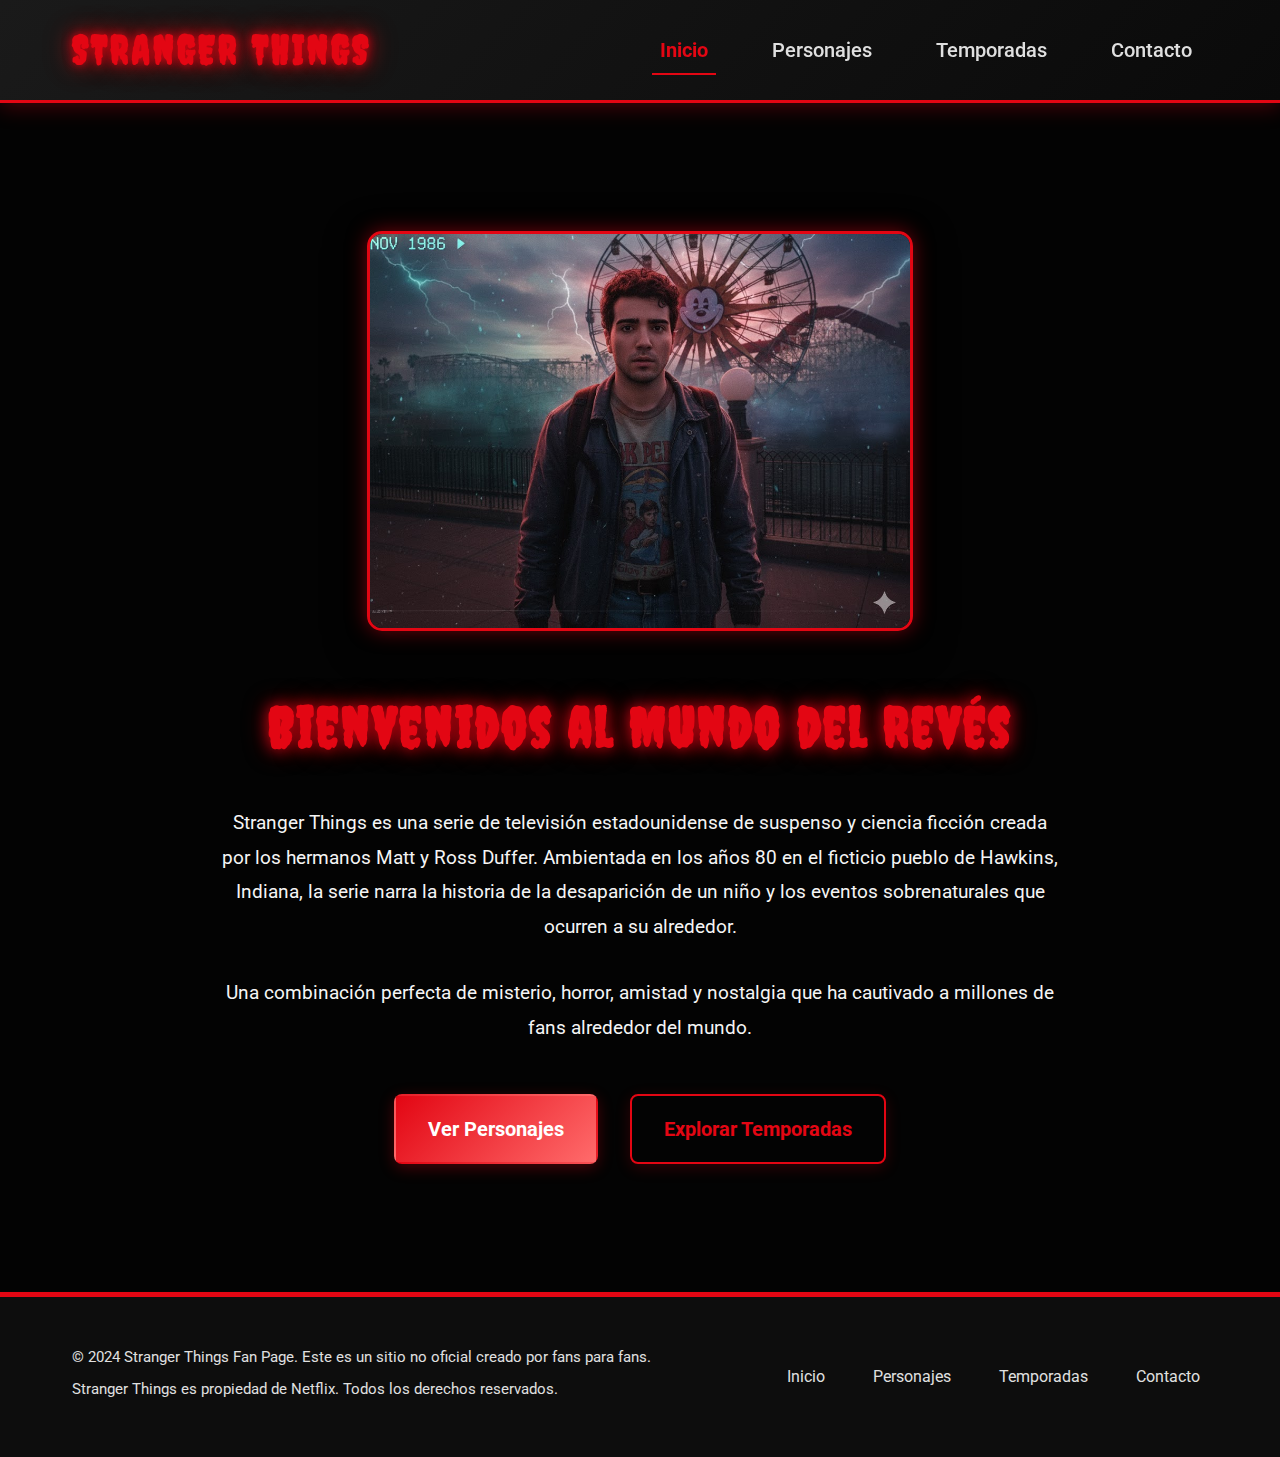
<file: index.html>
<!DOCTYPE html>
<html lang="es">
<head>
    <meta charset="UTF-8">
    <meta name="viewport" content="width=device-width, initial-scale=1.0">
    <meta name="description" content="Fan Page oficial de Stranger Things - Descubre personajes, temporadas y únete a la comunidad">
    <title>Stranger Things - Fan Page</title>
    <link rel="stylesheet" href="styles.css">
    <link rel="preconnect" href="https://fonts.googleapis.com">
    <link rel="preconnect" href="https://fonts.gstatic.com" crossorigin>
    <link href="https://fonts.googleapis.com/css2?family=Creepster&family=Roboto:wght@300;400;700&display=swap" rel="stylesheet">
</head>
<body>
    <!-- Header -->
    <header class="header">
        <div class="container header-container">
            <h1 class="logo">STRANGER THINGS</h1>
            <button class="menu-toggle" aria-label="Abrir menú de navegación" aria-expanded="false">
                <span class="hamburger"></span>
                <span class="hamburger"></span>
                <span class="hamburger"></span>
            </button>
            <nav class="nav" aria-label="Navegación principal">
                <a href="index.html" class="nav-link active" aria-current="page">Inicio</a>
                <a href="pages/personajes.html" class="nav-link">Personajes</a>
                <a href="pages/temporadas.html" class="nav-link">Temporadas</a>
                <a href="pages/contacto.html" class="nav-link">Contacto</a>
            </nav>
        </div>
    </header>

    <!-- Main Content -->
    <main>
        <!-- Hero Section -->
        <section class="hero">
            <div class="container">
                <div class="hero-content">
                    <div class="hero-image-container">
                        <img src="img/my-picture.jpg" alt="Imagen principal de Stranger Things" class="hero-main-image">
                    </div>
                    <h2 class="hero-title">Bienvenidos al Mundo del Revés</h2>
                    <p class="hero-description">
                        Stranger Things es una serie de televisión estadounidense de suspenso y ciencia ficción 
                        creada por los hermanos Matt y Ross Duffer. Ambientada en los años 80 en el ficticio 
                        pueblo de Hawkins, Indiana, la serie narra la historia de la desaparición de un niño 
                        y los eventos sobrenaturales que ocurren a su alrededor.
                    </p>
                    <p class="hero-description">
                        Una combinación perfecta de misterio, horror, amistad y nostalgia que ha cautivado 
                        a millones de fans alrededor del mundo.
                    </p>
                    <div class="hero-buttons">
                        <a href="pages/personajes.html" class="btn btn-primary">Ver Personajes</a>
                        <a href="pages/temporadas.html" class="btn btn-secondary">Explorar Temporadas</a>
                    </div>
                </div>
            </div>
        </section>
    </main>

    <!-- Footer -->
    <footer class="footer">
        <div class="container">
            <div class="footer-content">
                <div class="footer-info">
                    <p>&copy; 2024 Stranger Things Fan Page. Este es un sitio no oficial creado por fans para fans.</p>
                    <p>Stranger Things es propiedad de Netflix. Todos los derechos reservados.</p>
                </div>
                <nav class="footer-links" aria-label="Navegación secundaria">
                    <a href="index.html">Inicio</a>
                    <a href="pages/personajes.html">Personajes</a>
                    <a href="pages/temporadas.html">Temporadas</a>
                    <a href="pages/contacto.html">Contacto</a>
                </nav>
            </div>
        </div>
    </footer>

    <script src="script.js"></script>
</body>
</html>
</file>
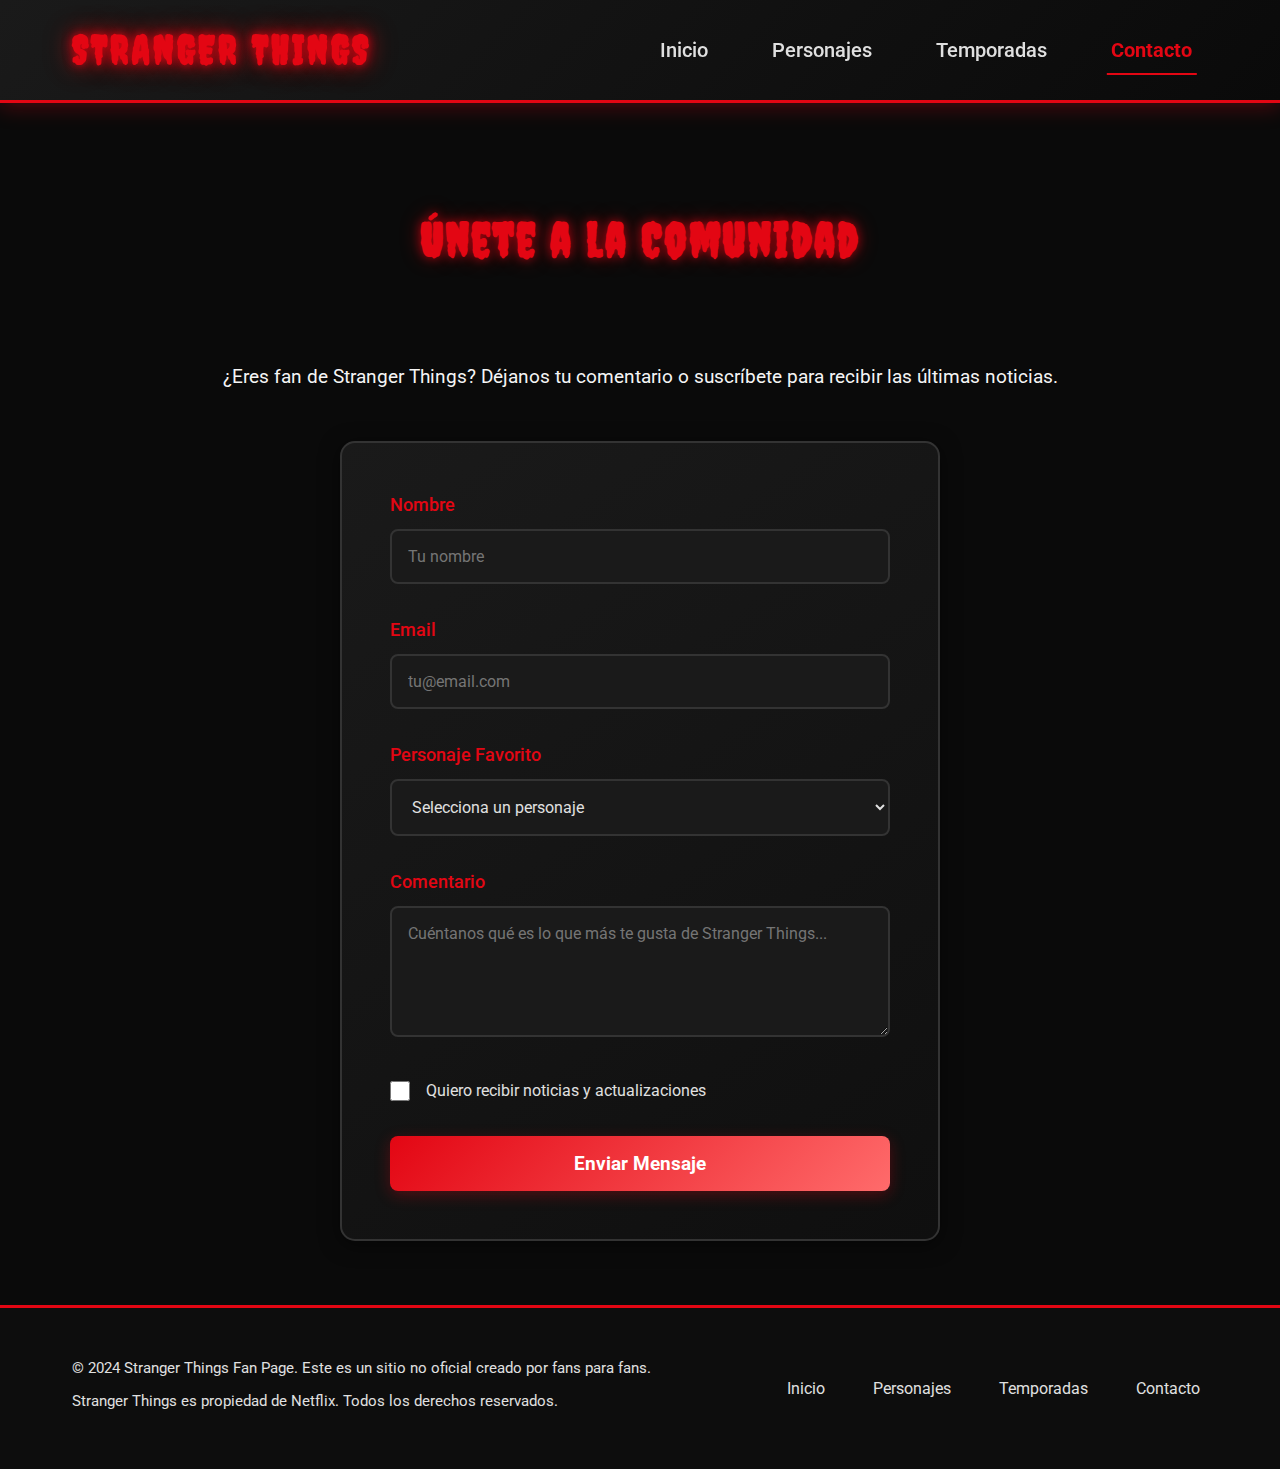
<file: pages/contacto.html>
<!DOCTYPE html>
<html lang="es">
<head>
    <meta charset="UTF-8">
    <meta name="viewport" content="width=device-width, initial-scale=1.0">
    <meta name="description" content="Únete a la comunidad de fans de Stranger Things - Déjanos tus comentarios">
    <title>Contacto - Stranger Things Fan Page</title>
    <link rel="stylesheet" href="../styles.css">
    <link rel="preconnect" href="https://fonts.googleapis.com">
    <link rel="preconnect" href="https://fonts.gstatic.com" crossorigin>
    <link href="https://fonts.googleapis.com/css2?family=Creepster&family=Roboto:wght@300;400;700&display=swap" rel="stylesheet">
</head>
<body>
    <!-- Header -->
    <header class="header">
        <div class="container header-container">
            <h1 class="logo">STRANGER THINGS</h1>
            <button class="menu-toggle" aria-label="Abrir menú de navegación" aria-expanded="false">
                <span class="hamburger"></span>
                <span class="hamburger"></span>
                <span class="hamburger"></span>
            </button>
            <nav class="nav" aria-label="Navegación principal">
                <a href="../index.html" class="nav-link">Inicio</a>
                <a href="personajes.html" class="nav-link">Personajes</a>
                <a href="temporadas.html" class="nav-link">Temporadas</a>
                <a href="contacto.html" class="nav-link active" aria-current="page">Contacto</a>
            </nav>
        </div>
    </header>

    <!-- Main Content -->
    <main>
        <!-- Formulario de Contacto -->
        <section class="contact">
        <div class="container">
            <h2 class="section-title">Únete a la Comunidad</h2>
            <p class="contact-description">
                ¿Eres fan de Stranger Things? Déjanos tu comentario o suscríbete para recibir las últimas noticias.
            </p>
            <form class="contact-form">
                <div class="form-group">
                    <label for="nombre">Nombre</label>
                    <input type="text" id="nombre" name="nombre" placeholder="Tu nombre" required>
                </div>
                <div class="form-group">
                    <label for="email">Email</label>
                    <input type="email" id="email" name="email" placeholder="tu@email.com" required>
                </div>
                <div class="form-group">
                    <label for="personaje">Personaje Favorito</label>
                    <select id="personaje" name="personaje">
                        <option value="">Selecciona un personaje</option>
                        <option value="eleven">Eleven</option>
                        <option value="mike">Mike Wheeler</option>
                        <option value="dustin">Dustin Henderson</option>
                        <option value="lucas">Lucas Sinclair</option>
                        <option value="will">Will Byers</option>
                        <option value="max">Max Mayfield</option>
                        <option value="steve">Steve Harrington</option>
                        <option value="hopper">Jim Hopper</option>
                    </select>
                </div>
                <div class="form-group">
                    <label for="comentario">Comentario</label>
                    <textarea id="comentario" name="comentario" rows="5" placeholder="Cuéntanos qué es lo que más te gusta de Stranger Things..." required></textarea>
                </div>
                <div class="form-group-checkbox">
                    <input type="checkbox" id="suscripcion" name="suscripcion">
                    <label for="suscripcion">Quiero recibir noticias y actualizaciones</label>
                </div>
                <button type="submit" class="btn-submit">Enviar Mensaje</button>
            </form>
        </div>
    </section>
    </main>

    <!-- Footer -->
    <footer class="footer">
        <div class="container">
            <div class="footer-content">
                <div class="footer-info">
                    <p>&copy; 2024 Stranger Things Fan Page. Este es un sitio no oficial creado por fans para fans.</p>
                    <p>Stranger Things es propiedad de Netflix. Todos los derechos reservados.</p>
                </div>
                <nav class="footer-links" aria-label="Navegación secundaria">
                    <a href="../index.html">Inicio</a>
                    <a href="personajes.html">Personajes</a>
                    <a href="temporadas.html">Temporadas</a>
                    <a href="contacto.html">Contacto</a>
                </nav>
            </div>
        </div>
    </footer>

    <script src="../script.js"></script>
</body>
</html>
</file>
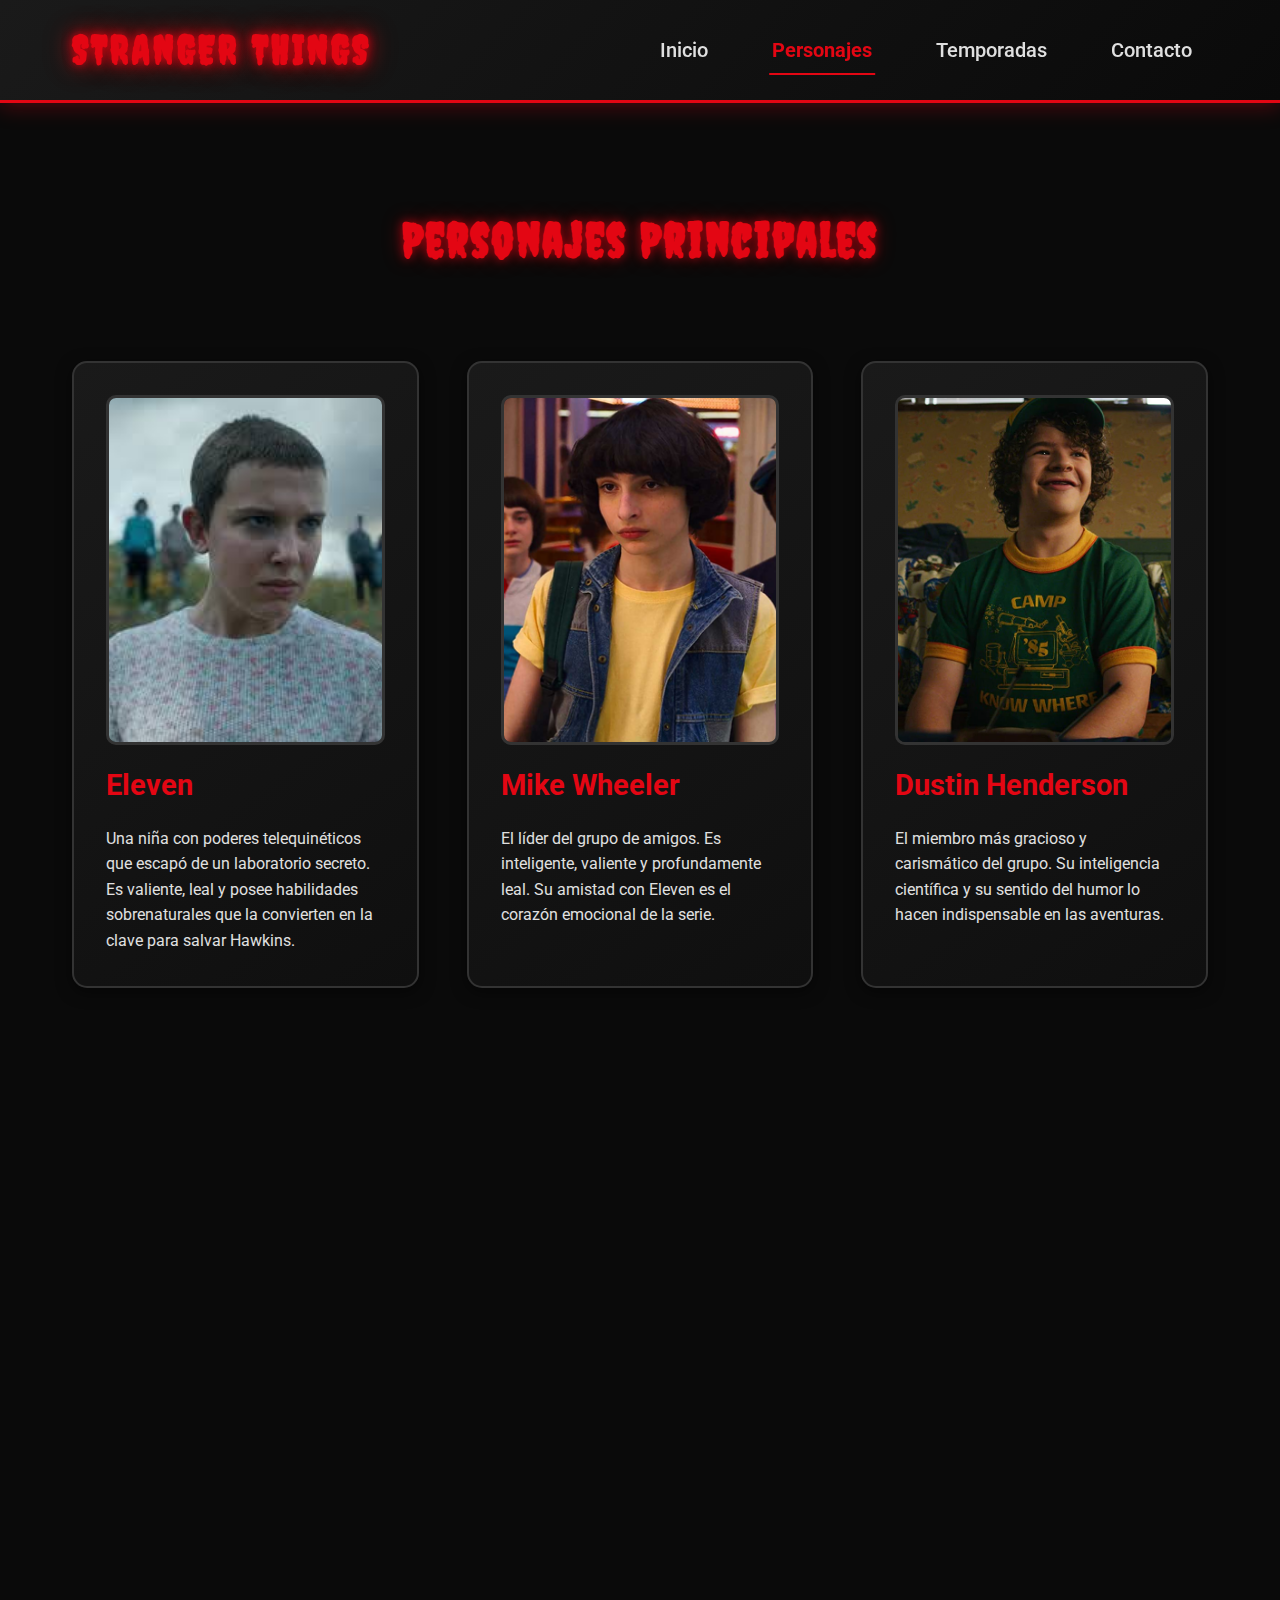
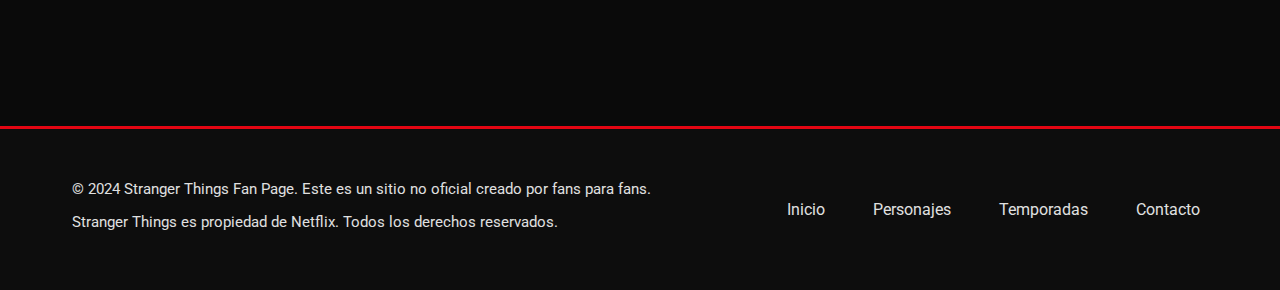
<file: pages/personajes.html>
<!DOCTYPE html>
<html lang="es">
<head>
    <meta charset="UTF-8">
    <meta name="viewport" content="width=device-width, initial-scale=1.0">
    <meta name="description" content="Conoce a los personajes principales de Stranger Things - Eleven, Mike, Dustin y más">
    <title>Personajes - Stranger Things Fan Page</title>
    <link rel="stylesheet" href="../styles.css">
    <link rel="preconnect" href="https://fonts.googleapis.com">
    <link rel="preconnect" href="https://fonts.gstatic.com" crossorigin>
    <link href="https://fonts.googleapis.com/css2?family=Creepster&family=Roboto:wght@300;400;700&display=swap" rel="stylesheet">
</head>
<body>
    <!-- Header -->
    <header class="header">
        <div class="container header-container">
            <h1 class="logo">STRANGER THINGS</h1>
            <button class="menu-toggle" aria-label="Abrir menú de navegación" aria-expanded="false">
                <span class="hamburger"></span>
                <span class="hamburger"></span>
                <span class="hamburger"></span>
            </button>
            <nav class="nav" aria-label="Navegación principal">
                <a href="../index.html" class="nav-link">Inicio</a>
                <a href="personajes.html" class="nav-link active" aria-current="page">Personajes</a>
                <a href="temporadas.html" class="nav-link">Temporadas</a>
                <a href="contacto.html" class="nav-link">Contacto</a>
            </nav>
        </div>
    </header>

    <!-- Main Content -->
    <main>
        <!-- Personajes Section -->
        <section class="characters">
        <div class="container">
            <h2 class="section-title">Personajes Principales</h2>
            <div class="characters-grid">
                <div class="character-card">
                    <div class="character-image">
                        <img src="../img/eleven.jpeg" alt="Retrato de Eleven, protagonista con poderes telequinéticos">
                    </div>
                    <h3>Eleven</h3>
                    <p>Una niña con poderes telequinéticos que escapó de un laboratorio secreto. Es valiente, leal y posee habilidades sobrenaturales que la convierten en la clave para salvar Hawkins.</p>
                </div>
                <div class="character-card">
                    <div class="character-image">
                        <img src="../img/mike.png" alt="Retrato de Mike Wheeler, líder del grupo de amigos">
                    </div>
                    <h3>Mike Wheeler</h3>
                    <p>El líder del grupo de amigos. Es inteligente, valiente y profundamente leal. Su amistad con Eleven es el corazón emocional de la serie.</p>
                </div>
                <div class="character-card">
                    <div class="character-image">
                        <img src="../img/dustin.webp" alt="Retrato de Dustin Henderson, miembro carismático del grupo">
                    </div>
                    <h3>Dustin Henderson</h3>
                    <p>El miembro más gracioso y carismático del grupo. Su inteligencia científica y su sentido del humor lo hacen indispensable en las aventuras.</p>
                </div>
                <div class="character-card">
                    <div class="character-image">
                        <img src="../img/lucas.webp" alt="Retrato de Lucas Sinclair, protector pragmático del grupo">
                    </div>
                    <h3>Lucas Sinclair</h3>
                    <p>Pragmático y protector, Lucas aporta sentido común al grupo. Es un excelente tirador con su honda y siempre está listo para la acción.</p>
                </div>
                <div class="character-card">
                    <div class="character-image">
                        <img src="../img/will.webp" alt="Retrato de Will Byers, artista sensible conectado al Mundo del Revés">
                    </div>
                    <h3>Will Byers</h3>
                    <p>Su desaparición en la primera temporada desencadena todos los eventos. Es sensible, artístico y tiene una conexión especial con el Mundo del Revés.</p>
                </div>
                <div class="character-card">
                    <div class="character-image">
                        <img src="../img/max.webp" alt="Retrato de Max Mayfield, patinadora valiente y personalidad fuerte">
                    </div>
                    <h3>Max Mayfield</h3>
                    <p>La chica nueva en Hawkins, patinadora y valiente. Aporta una personalidad fuerte e independiente al grupo.</p>
                </div>
            </div>
        </div>
    </section>
    </main>

    <!-- Footer -->
    <footer class="footer">
        <div class="container">
            <div class="footer-content">
                <div class="footer-info">
                    <p>&copy; 2024 Stranger Things Fan Page. Este es un sitio no oficial creado por fans para fans.</p>
                    <p>Stranger Things es propiedad de Netflix. Todos los derechos reservados.</p>
                </div>
                <nav class="footer-links" aria-label="Navegación secundaria">
                    <a href="../index.html">Inicio</a>
                    <a href="personajes.html">Personajes</a>
                    <a href="temporadas.html">Temporadas</a>
                    <a href="contacto.html">Contacto</a>
                </nav>
            </div>
        </div>
    </footer>

    <script src="../script.js"></script>
</body>
</html>
</file>
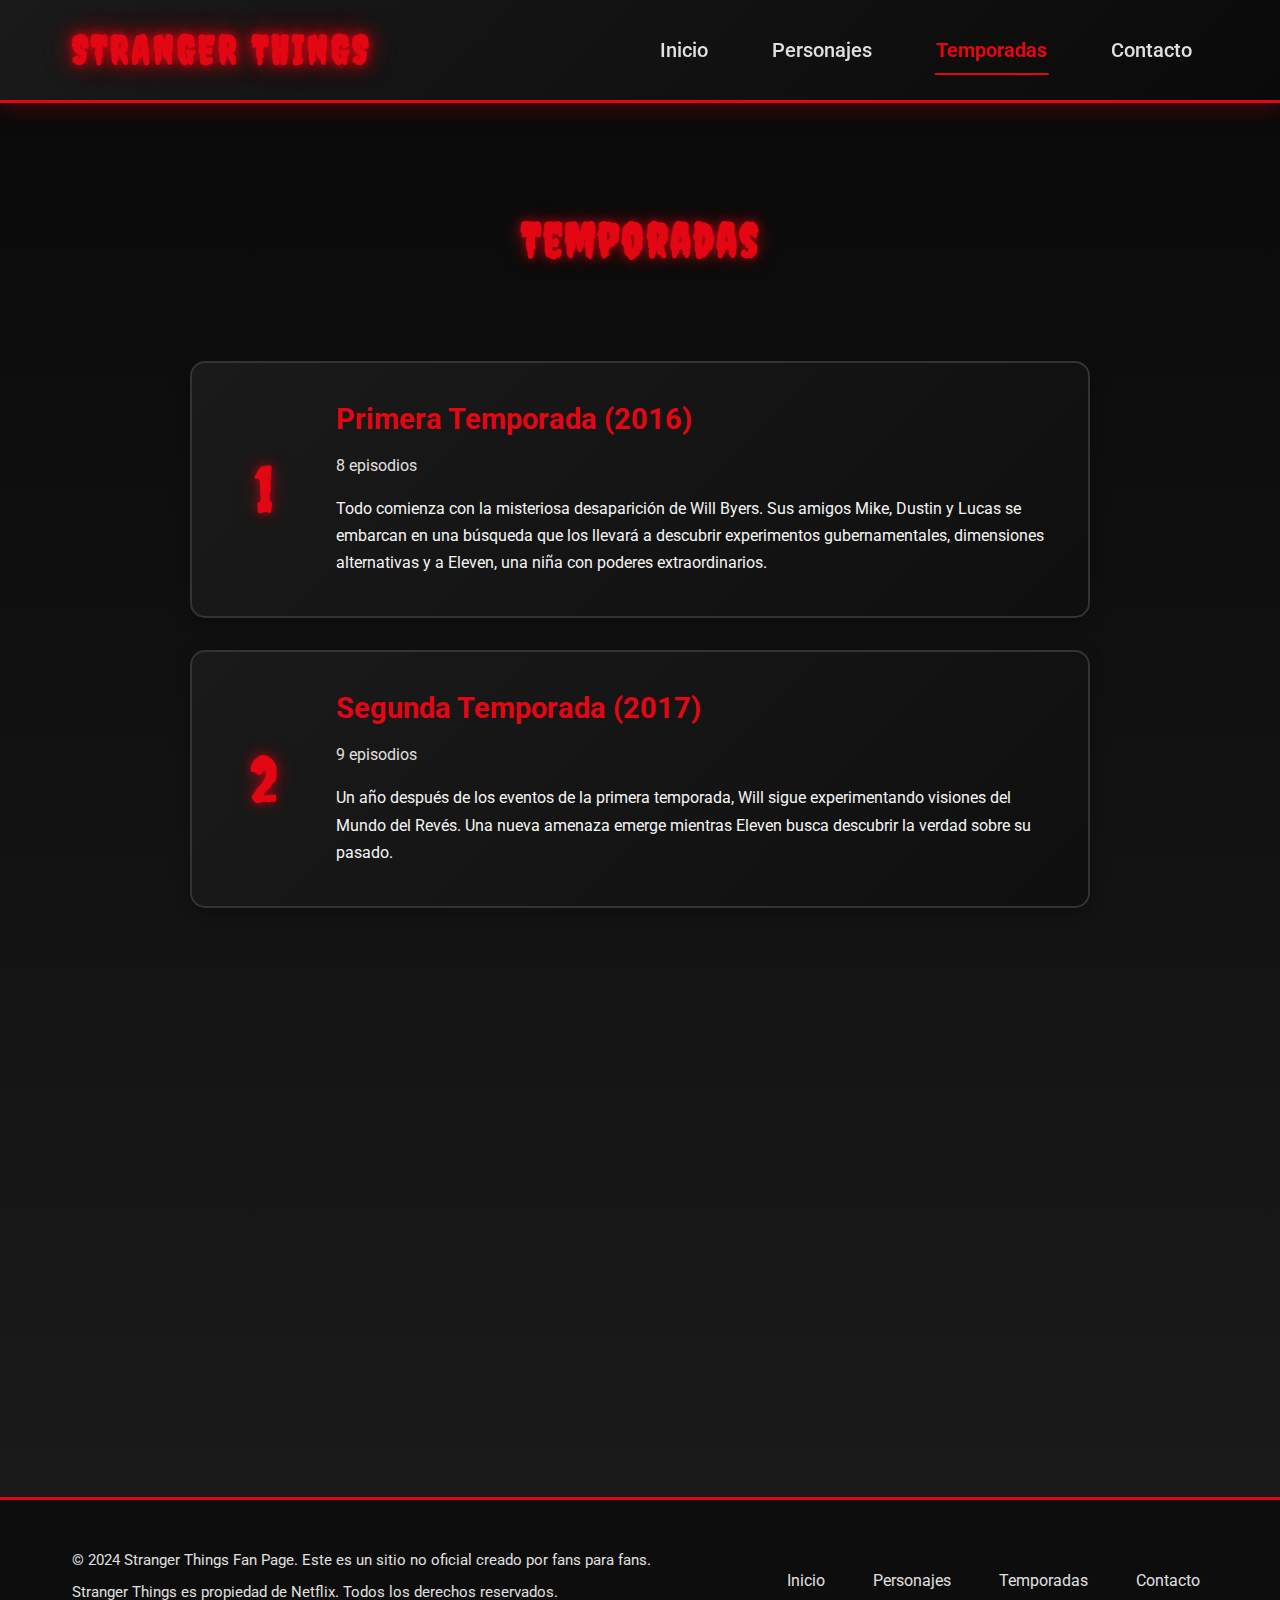
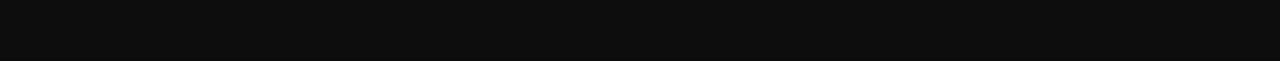
<file: pages/temporadas.html>
<!DOCTYPE html>
<html lang="es">
<head>
    <meta charset="UTF-8">
    <meta name="viewport" content="width=device-width, initial-scale=1.0">
    <meta name="description" content="Explora las 4 temporadas de Stranger Things con episodios y sinopsis">
    <title>Temporadas - Stranger Things Fan Page</title>
    <link rel="stylesheet" href="../styles.css">
    <link rel="preconnect" href="https://fonts.googleapis.com">
    <link rel="preconnect" href="https://fonts.gstatic.com" crossorigin>
    <link href="https://fonts.googleapis.com/css2?family=Creepster&family=Roboto:wght@300;400;700&display=swap" rel="stylesheet">
</head>
<body>
    <!-- Header -->
    <header class="header">
        <div class="container header-container">
            <h1 class="logo">STRANGER THINGS</h1>
            <button class="menu-toggle" aria-label="Abrir menú de navegación" aria-expanded="false">
                <span class="hamburger"></span>
                <span class="hamburger"></span>
                <span class="hamburger"></span>
            </button>
            <nav class="nav" aria-label="Navegación principal">
                <a href="../index.html" class="nav-link">Inicio</a>
                <a href="personajes.html" class="nav-link">Personajes</a>
                <a href="temporadas.html" class="nav-link active" aria-current="page">Temporadas</a>
                <a href="contacto.html" class="nav-link">Contacto</a>
            </nav>
        </div>
    </header>

    <!-- Main Content -->
    <main>
        <!-- Temporadas Section -->
        <section class="seasons">
        <div class="container">
            <h2 class="section-title">Temporadas</h2>
            <div class="seasons-list">
                <div class="season-item">
                    <div class="season-number">1</div>
                    <div class="season-info">
                        <h3>Primera Temporada (2016)</h3>
                        <p>8 episodios</p>
                        <p class="season-description">
                            Todo comienza con la misteriosa desaparición de Will Byers. Sus amigos Mike, Dustin y Lucas 
                            se embarcan en una búsqueda que los llevará a descubrir experimentos gubernamentales, 
                            dimensiones alternativas y a Eleven, una niña con poderes extraordinarios.
                        </p>
                    </div>
                </div>
                <div class="season-item">
                    <div class="season-number">2</div>
                    <div class="season-info">
                        <h3>Segunda Temporada (2017)</h3>
                        <p>9 episodios</p>
                        <p class="season-description">
                            Un año después de los eventos de la primera temporada, Will sigue experimentando visiones 
                            del Mundo del Revés. Una nueva amenaza emerge mientras Eleven busca descubrir la verdad 
                            sobre su pasado.
                        </p>
                    </div>
                </div>
                <div class="season-item">
                    <div class="season-number">3</div>
                    <div class="season-info">
                        <h3>Tercera Temporada (2019)</h3>
                        <p>8 episodios</p>
                        <p class="season-description">
                            Es el verano de 1985 en Hawkins. El nuevo centro comercial Starcourt se convierte en 
                            el epicentro de eventos extraños mientras una nueva amenaza acecha desde el Mundo del Revés.
                        </p>
                    </div>
                </div>
                <div class="season-item">
                    <div class="season-number">4</div>
                    <div class="season-info">
                        <h3>Cuarta Temporada (2022)</h3>
                        <p>9 episodios</p>
                        <p class="season-description">
                            Seis meses después de la Batalla de Starcourt, el grupo está separado. Una nueva y aterradora 
                            amenaza sobrenatural surge, revelando secretos del pasado del Mundo del Revés.
                        </p>
                    </div>
                </div>
            </div>
        </div>
    </section>
    </main>

    <!-- Footer -->
    <footer class="footer">
        <div class="container">
            <div class="footer-content">
                <div class="footer-info">
                    <p>&copy; 2024 Stranger Things Fan Page. Este es un sitio no oficial creado por fans para fans.</p>
                    <p>Stranger Things es propiedad de Netflix. Todos los derechos reservados.</p>
                </div>
                <nav class="footer-links" aria-label="Navegación secundaria">
                    <a href="../index.html">Inicio</a>
                    <a href="personajes.html">Personajes</a>
                    <a href="temporadas.html">Temporadas</a>
                    <a href="contacto.html">Contacto</a>
                </nav>
            </div>
        </div>
    </footer>

    <script src="../script.js"></script>
</body>
</html>
</file>
<file: styles.css>
/* ===================================
   RESET Y CONFIGURACIÓN GENERAL
   =================================== */
* {
    margin: 0;
    padding: 0;
    box-sizing: border-box;
}

:root {
    /* Colores temáticos inspirados en Stranger Things */
    --color-primary: #E30613;
    --color-secondary: #0A0A0A;
    --color-accent: #FF6B6B;
    --color-dark: #1a1a1a;
    --color-light: #f5f5f5;
    --color-text: #e0e0e0;
    --color-border: #333;
    --color-hover: #FF0000;
    --color-footer: #0d0d0d;
    
    /* Tipografías */
    --font-title: 'Creepster', cursive;
    --font-body: 'Roboto', sans-serif;
    
    /* Espaciado */
    --spacing-xs: 0.5rem;
    --spacing-sm: 1rem;
    --spacing-md: 2rem;
    --spacing-lg: 3rem;
    --spacing-xl: 4rem;
    
    /* Tamaños de fuente responsive */
    --font-size-base: 16px;
    --font-size-sm: 0.875rem;
    --font-size-md: 1rem;
    --font-size-lg: 1.25rem;
    --font-size-xl: 1.5rem;
    --font-size-2xl: 2rem;
    --font-size-3xl: 2.5rem;
    --font-size-4xl: 3.5rem;
}

html {
    font-size: var(--font-size-base);
    scroll-behavior: smooth;
}

body {
    font-family: var(--font-body);
    background-color: var(--color-secondary);
    color: var(--color-text);
    line-height: 1.7;
    min-height: 100vh;
    display: flex;
    flex-direction: column;
}

main {
    flex: 1;
}

.container {
    max-width: 1200px;
    margin: 0 auto;
    padding: 0 var(--spacing-md);
    width: 100%;
}

/* ===================================
   HEADER Y NAVEGACIÓN
   =================================== */
.header {
    background: linear-gradient(135deg, var(--color-dark) 0%, var(--color-secondary) 100%);
    padding: 1rem 0;
    border-bottom: 3px solid var(--color-primary);
    box-shadow: 0 4px 20px rgba(227, 6, 19, 0.3);
    position: sticky;
    top: 0;
    z-index: 1000;
}

.header-container {
    display: flex;
    justify-content: space-between;
    align-items: center;
    position: relative;
}

.logo {
    font-family: var(--font-title);
    font-size: clamp(1.5rem, 4vw, 2.5rem);
    color: var(--color-primary);
    text-shadow: 
        0 0 10px rgba(227, 6, 19, 0.8),
        0 0 20px rgba(227, 6, 19, 0.6),
        0 0 30px rgba(227, 6, 19, 0.4);
    letter-spacing: 3px;
    animation: flicker 3s infinite alternate;
    margin: 0;
}

@keyframes flicker {
    0%, 19%, 21%, 23%, 25%, 54%, 56%, 100% {
        opacity: 1;
        text-shadow: 
            0 0 10px rgba(227, 6, 19, 0.8),
            0 0 20px rgba(227, 6, 19, 0.6),
            0 0 30px rgba(227, 6, 19, 0.4);
    }
    20%, 24%, 55% {        
        opacity: 0.8;
        text-shadow: none;
    }
}

/* Botón hamburguesa */
.menu-toggle {
    display: none;
    flex-direction: column;
    justify-content: space-between;
    width: 30px;
    height: 24px;
    background: transparent;
    border: none;
    cursor: pointer;
    padding: 0;
    z-index: 1001;
}

.hamburger {
    width: 100%;
    height: 3px;
    background-color: var(--color-primary);
    border-radius: 2px;
    transition: all 0.3s ease;
    box-shadow: 0 0 5px rgba(227, 6, 19, 0.5);
}

.menu-toggle:hover .hamburger {
    background-color: var(--color-hover);
    box-shadow: 0 0 10px rgba(227, 6, 19, 0.8);
}

.menu-toggle.active .hamburger:nth-child(1) {
    transform: translateY(10.5px) rotate(45deg);
}

.menu-toggle.active .hamburger:nth-child(2) {
    opacity: 0;
}

.menu-toggle.active .hamburger:nth-child(3) {
    transform: translateY(-10.5px) rotate(-45deg);
}

/* Navegación */
.nav {
    display: flex;
    gap: var(--spacing-md);
    align-items: center;
}

.nav-link {
    color: var(--color-text);
    text-decoration: none;
    font-weight: 500;
    font-size: var(--font-size-lg);
    padding: var(--spacing-xs) var(--spacing-sm);
    border-radius: 5px;
    transition: all 0.3s ease;
    position: relative;
}

.nav-link::after {
    content: '';
    position: absolute;
    bottom: 0;
    left: 50%;
    width: 0;
    height: 2px;
    background-color: var(--color-primary);
    transition: all 0.3s ease;
    transform: translateX(-50%);
}

.nav-link:hover::after,
.nav-link.active::after {
    width: 80%;
}

.nav-link:hover {
    color: var(--color-primary);
    background-color: rgba(227, 6, 19, 0.1);
    transform: translateY(-2px);
}

.nav-link.active {
    color: var(--color-primary);
    font-weight: 700;
}

.nav-link:focus {
    outline: 2px solid var(--color-primary);
    outline-offset: 4px;
}

/* ===================================
   HERO SECTION
   =================================== */
.hero {
    background: linear-gradient(rgba(0, 0, 0, 0.7), rgba(0, 0, 0, 0.7)),
                url('data:image/svg+xml,<svg xmlns="http://www.w3.org/2000/svg" viewBox="0 0 1200 600"><rect fill="%230A0A0A"/></svg>');
    background-size: cover;
    background-position: center;
    padding: clamp(3rem, 8vw, 6rem) 0;
    text-align: center;
    border-bottom: 2px solid var(--color-primary);
    min-height: 60vh;
    display: flex;
    align-items: center;
}

.hero-content {
    max-width: 900px;
    margin: 0 auto;
    padding: var(--spacing-md);
}

.hero-image-container {
    margin-bottom: var(--spacing-lg);
    display: flex;
    justify-content: center;
    position: relative;
}

.hero-main-image {
    max-width: 100%;
    height: auto;
    max-height: 400px;
    width: auto;
    border-radius: 15px;
    border: 3px solid var(--color-primary);
    box-shadow: 
        0 0 20px rgba(227, 6, 19, 0.5),
        0 10px 40px rgba(0, 0, 0, 0.6);
    transition: all 0.3s ease;
    object-fit: cover;
}

.hero-main-image:hover {
    transform: scale(1.02);
    box-shadow: 
        0 0 30px rgba(227, 6, 19, 0.7),
        0 15px 50px rgba(0, 0, 0, 0.8);
}

.hero-title {
    font-family: var(--font-title);
    font-size: clamp(2rem, 6vw, 3.5rem);
    color: var(--color-primary);
    margin-bottom: var(--spacing-md);
    text-shadow: 
        0 0 15px rgba(227, 6, 19, 0.8),
        0 0 25px rgba(227, 6, 19, 0.5);
    letter-spacing: 2px;
}

.hero-description {
    font-size: clamp(1rem, 2vw, 1.2rem);
    line-height: 1.8;
    margin-bottom: var(--spacing-md);
    color: var(--color-light);
}

/* Botones del Hero */
.hero-buttons {
    display: flex;
    gap: var(--spacing-md);
    justify-content: center;
    flex-wrap: wrap;
    margin-top: var(--spacing-lg);
}

.btn {
    display: inline-block;
    padding: 1rem 2rem;
    font-size: var(--font-size-lg);
    font-weight: 700;
    font-family: var(--font-body);
    text-decoration: none;
    border-radius: 8px;
    transition: all 0.3s ease;
    cursor: pointer;
    border: 2px solid transparent;
    text-align: center;
}

.btn-primary {
    background: linear-gradient(135deg, var(--color-primary), var(--color-accent));
    color: white;
    box-shadow: 0 4px 15px rgba(227, 6, 19, 0.3);
}

.btn-primary:hover {
    background: linear-gradient(135deg, var(--color-hover), var(--color-primary));
    transform: translateY(-3px);
    box-shadow: 0 6px 25px rgba(227, 6, 19, 0.5);
}

.btn-secondary {
    background: transparent;
    color: var(--color-primary);
    border-color: var(--color-primary);
    box-shadow: 0 4px 15px rgba(227, 6, 19, 0.2);
}

.btn-secondary:hover {
    background: var(--color-primary);
    color: white;
    transform: translateY(-3px);
    box-shadow: 0 6px 25px rgba(227, 6, 19, 0.4);
}

.btn:focus {
    outline: 3px solid var(--color-primary);
    outline-offset: 4px;
}

.btn:active {
    transform: translateY(-1px);
}

/* ===================================
   SECTION TITLES
   =================================== */
.section-title {
    font-family: var(--font-title);
    font-size: clamp(2rem, 5vw, 3rem);
    color: var(--color-primary);
    text-align: center;
    margin-bottom: var(--spacing-lg);
    text-shadow: 
        0 0 10px rgba(227, 6, 19, 0.6),
        0 0 20px rgba(227, 6, 19, 0.4);
    letter-spacing: 2px;
    padding: var(--spacing-md) 0;
}

/* ===================================
   PERSONAJES SECTION
   =================================== */
.characters {
    padding: var(--spacing-xl) 0;
    background-color: var(--color-secondary);
}

.characters-grid {
    display: grid;
    grid-template-columns: repeat(auto-fit, minmax(280px, 1fr));
    gap: var(--spacing-lg);
    margin-top: var(--spacing-lg);
}

.character-card {
    background: linear-gradient(145deg, #1a1a1a, #0f0f0f);
    border-radius: 15px;
    padding: var(--spacing-md);
    border: 2px solid var(--color-border);
    transition: all 0.4s ease;
    box-shadow: 0 4px 15px rgba(0, 0, 0, 0.5);
}

.character-card:hover {
    transform: translateY(-10px) scale(1.02);
    border-color: var(--color-primary);
    box-shadow: 
        0 10px 30px rgba(227, 6, 19, 0.4),
        0 0 20px rgba(227, 6, 19, 0.2);
}

.character-image {
    width: 100%;
    height: 350px;
    overflow: hidden;
    border-radius: 10px;
    margin-bottom: var(--spacing-sm);
    border: 3px solid var(--color-border);
    transition: all 0.3s ease;
}

.character-card:hover .character-image {
    border-color: var(--color-primary);
    box-shadow: 0 0 20px rgba(227, 6, 19, 0.5);
}

.character-image img {
    width: 100%;
    height: 100%;
    object-fit: cover;
    transition: transform 0.4s ease;
}

.character-card:hover .character-image img {
    transform: scale(1.1);
}

.character-card h3 {
    font-size: 1.8rem;
    color: var(--color-primary);
    margin-bottom: var(--spacing-sm);
    font-weight: 700;
}

.character-card p {
    font-size: 1rem;
    line-height: 1.6;
    color: var(--color-text);
}

/* ===================================
   TEMPORADAS SECTION
   =================================== */
.seasons {
    padding: var(--spacing-xl) 0;
    background: linear-gradient(180deg, var(--color-secondary) 0%, var(--color-dark) 100%);
}

.seasons-list {
    display: flex;
    flex-direction: column;
    gap: var(--spacing-md);
    max-width: 900px;
    margin: 0 auto;
}

.season-item {
    display: flex;
    gap: var(--spacing-md);
    background: linear-gradient(135deg, #1a1a1a, #0f0f0f);
    border-radius: 15px;
    padding: var(--spacing-md);
    border: 2px solid var(--color-border);
    transition: all 0.3s ease;
    box-shadow: 0 4px 15px rgba(0, 0, 0, 0.3);
}

.season-item:hover {
    border-color: var(--color-primary);
    transform: translateX(10px);
    box-shadow: 
        -5px 0 20px rgba(227, 6, 19, 0.3),
        0 4px 20px rgba(0, 0, 0, 0.5);
}

.season-number {
    font-family: var(--font-title);
    font-size: 4rem;
    color: var(--color-primary);
    min-width: 80px;
    display: flex;
    align-items: center;
    justify-content: center;
    text-shadow: 
        0 0 10px rgba(227, 6, 19, 0.6),
        0 0 20px rgba(227, 6, 19, 0.4);
}

.season-info h3 {
    font-size: 1.8rem;
    color: var(--color-primary);
    margin-bottom: var(--spacing-xs);
}

.season-info p {
    font-size: 1rem;
    margin-bottom: var(--spacing-xs);
}

.season-description {
    margin-top: var(--spacing-sm);
    line-height: 1.7;
    color: var(--color-light);
}

/* ===================================
   FORMULARIO DE CONTACTO
   =================================== */
.contact {
    padding: var(--spacing-xl) 0;
    background-color: var(--color-secondary);
}

.contact-description {
    text-align: center;
    font-size: 1.2rem;
    margin-bottom: var(--spacing-lg);
    color: var(--color-light);
}

.contact-form {
    max-width: 600px;
    margin: 0 auto;
    background: linear-gradient(145deg, #1a1a1a, #0f0f0f);
    padding: var(--spacing-lg);
    border-radius: 15px;
    border: 2px solid var(--color-border);
    box-shadow: 0 4px 20px rgba(0, 0, 0, 0.5);
}

.form-group {
    margin-bottom: var(--spacing-md);
}

.form-group label {
    display: block;
    margin-bottom: var(--spacing-xs);
    color: var(--color-primary);
    font-weight: 500;
    font-size: 1.1rem;
}

.form-group input,
.form-group select,
.form-group textarea {
    width: 100%;
    padding: var(--spacing-sm);
    border: 2px solid var(--color-border);
    border-radius: 8px;
    background-color: var(--color-dark);
    color: var(--color-text);
    font-family: var(--font-body);
    font-size: 1rem;
    transition: all 0.3s ease;
}

.form-group input:focus,
.form-group select:focus,
.form-group textarea:focus {
    outline: none;
    border-color: var(--color-primary);
    box-shadow: 0 0 15px rgba(227, 6, 19, 0.3);
}

.form-group textarea {
    resize: vertical;
    min-height: 120px;
}

.form-group-checkbox {
    display: flex;
    align-items: center;
    gap: var(--spacing-sm);
    margin-bottom: var(--spacing-md);
}

.form-group-checkbox input[type="checkbox"] {
    width: 20px;
    height: 20px;
    cursor: pointer;
}

.form-group-checkbox label {
    color: var(--color-text);
    cursor: pointer;
}

.btn-submit {
    width: 100%;
    padding: var(--spacing-sm) var(--spacing-md);
    background: linear-gradient(135deg, var(--color-primary), var(--color-accent));
    color: white;
    border: none;
    border-radius: 8px;
    font-size: 1.2rem;
    font-weight: 700;
    font-family: var(--font-body);
    cursor: pointer;
    transition: all 0.3s ease;
    box-shadow: 0 4px 15px rgba(227, 6, 19, 0.3);
}

.btn-submit:hover {
    background: linear-gradient(135deg, var(--color-hover), var(--color-primary));
    transform: translateY(-3px);
    box-shadow: 0 6px 25px rgba(227, 6, 19, 0.5);
}

.btn-submit:active {
    transform: translateY(-1px);
}

/* ===================================
   FOOTER
   =================================== */
.footer {
    background-color: var(--color-footer);
    padding: var(--spacing-lg) 0;
    border-top: 3px solid var(--color-primary);
    margin-top: auto;
}

.footer-content {
    display: flex;
    justify-content: space-between;
    align-items: center;
    flex-wrap: wrap;
    gap: var(--spacing-md);
}

.footer-info {
    flex: 1;
    min-width: 250px;
}

.footer-info p {
    margin-bottom: var(--spacing-xs);
    color: var(--color-text);
    font-size: clamp(0.85rem, 1.5vw, 0.95rem);
    line-height: 1.6;
}

.footer-links {
    display: flex;
    gap: var(--spacing-md);
    flex-wrap: wrap;
    justify-content: center;
}

.footer-links a {
    color: var(--color-text);
    text-decoration: none;
    font-size: var(--font-size-md);
    transition: all 0.3s ease;
    padding: var(--spacing-xs);
    border-radius: 4px;
}

.footer-links a:hover {
    color: var(--color-primary);
    background-color: rgba(227, 6, 19, 0.1);
}

.footer-links a:focus {
    outline: 2px solid var(--color-primary);
    outline-offset: 2px;
}

/* ===================================
   RESPONSIVE DESIGN
   =================================== */

/* Tablet (768px - 1024px) */
@media (max-width: 1024px) {
    :root {
        --spacing-md: 1.5rem;
        --spacing-lg: 2.5rem;
        --spacing-xl: 3rem;
    }
    
    .container {
        padding: 0 var(--spacing-md);
    }
    
    .characters-grid {
        grid-template-columns: repeat(auto-fit, minmax(250px, 1fr));
        gap: var(--spacing-md);
    }
    
    .hero-buttons {
        flex-direction: column;
        align-items: stretch;
    }
    
    .btn {
        width: 100%;
        max-width: 400px;
        margin: 0 auto;
    }
    
    .footer-content {
        flex-direction: column;
        text-align: center;
    }
    
    .footer-info {
        text-align: center;
    }
}

/* Mobile (hasta 768px) */
@media (max-width: 768px) {
    :root {
        --spacing-sm: 0.75rem;
        --spacing-md: 1rem;
        --spacing-lg: 2rem;
        --spacing-xl: 2.5rem;
    }
    
    /* Menú hamburguesa visible */
    .menu-toggle {
        display: flex;
    }
    
    .nav {
        position: fixed;
        top: 0;
        right: -100%;
        width: 70%;
        max-width: 300px;
        height: 100vh;
        background: linear-gradient(180deg, var(--color-dark) 0%, var(--color-secondary) 100%);
        flex-direction: column;
        padding: 5rem 2rem 2rem;
        gap: 0;
        box-shadow: -5px 0 20px rgba(0, 0, 0, 0.5);
        transition: right 0.3s ease;
        border-left: 3px solid var(--color-primary);
    }
    
    .nav.active {
        right: 0;
    }
    
    .nav-link {
        width: 100%;
        padding: var(--spacing-sm) var(--spacing-md);
        text-align: center;
        font-size: var(--font-size-lg);
        border-bottom: 1px solid rgba(227, 6, 19, 0.2);
    }
    
    .nav-link::after {
        display: none;
    }
    
    .nav-link:hover {
        background-color: rgba(227, 6, 19, 0.2);
        transform: none;
    }
    
    /* Hero responsive */
    .hero {
        min-height: 50vh;
        padding: var(--spacing-lg) 0;
    }
    
    .hero-content {
        padding: var(--spacing-sm);
    }
    
    .hero-main-image {
        max-height: 300px;
    }
    
    .hero-buttons {
        gap: var(--spacing-sm);
    }
    
    /* Personajes responsive */
    .characters-grid {
        grid-template-columns: 1fr;
        gap: var(--spacing-md);
    }
    
    .character-card {
        padding: var(--spacing-sm);
    }
    
    .character-image {
        height: 300px;
    }
    
    /* Temporadas responsive */
    .season-item {
        flex-direction: column;
        text-align: center;
        padding: var(--spacing-sm);
    }
    
    .season-number {
        font-size: clamp(2.5rem, 10vw, 3rem);
        min-width: auto;
    }
    
    .season-info h3 {
        font-size: clamp(1.3rem, 4vw, 1.8rem);
    }
    
    /* Formulario responsive */
    .contact-form {
        padding: var(--spacing-md);
    }
    
    .btn-submit {
        font-size: var(--font-size-lg);
    }
    
    /* Footer responsive */
    .footer {
        padding: var(--spacing-md) 0;
    }
    
    .footer-links {
        flex-direction: column;
        gap: var(--spacing-xs);
    }
}

/* Mobile pequeño (hasta 480px) */
@media (max-width: 480px) {
    :root {
        --font-size-base: 14px;
    }
    
    .container {
        padding: 0 1rem;
    }
    
    .header {
        padding: 0.75rem 0;
    }
    
    .nav {
        width: 80%;
        max-width: none;
    }
    
    .hero {
        min-height: 40vh;
    }
    
    .hero-main-image {
        max-height: 250px;
    }
    
    .hero-buttons {
        flex-direction: column;
    }
    
    .btn {
        padding: 0.875rem 1.5rem;
        font-size: var(--font-size-md);
    }
    
    .character-image {
        height: 250px;
    }
    
    .season-number {
        font-size: 2.5rem;
    }
    
    .contact-form {
        padding: var(--spacing-sm);
    }
    
    .form-group input,
    .form-group select,
    .form-group textarea {
        font-size: var(--font-size-md);
    }
}

/* Desktop grande (1440px+) */
@media (min-width: 1440px) {
    .container {
        max-width: 1400px;
    }
    
    .hero {
        min-height: 70vh;
    }
    
    .characters-grid {
        grid-template-columns: repeat(3, 1fr);
    }
}

/* Preferencias de accesibilidad */
@media (prefers-reduced-motion: reduce) {
    * {
        animation-duration: 0.01ms !important;
        animation-iteration-count: 1 !important;
        transition-duration: 0.01ms !important;
        scroll-behavior: auto !important;
    }
}

/* Alto contraste */
@media (prefers-contrast: high) {
    :root {
        --color-text: #ffffff;
        --color-border: #666;
    }
    
    .nav-link,
    .btn,
    .footer-links a {
        border: 2px solid currentColor;
    }
}
</file>
